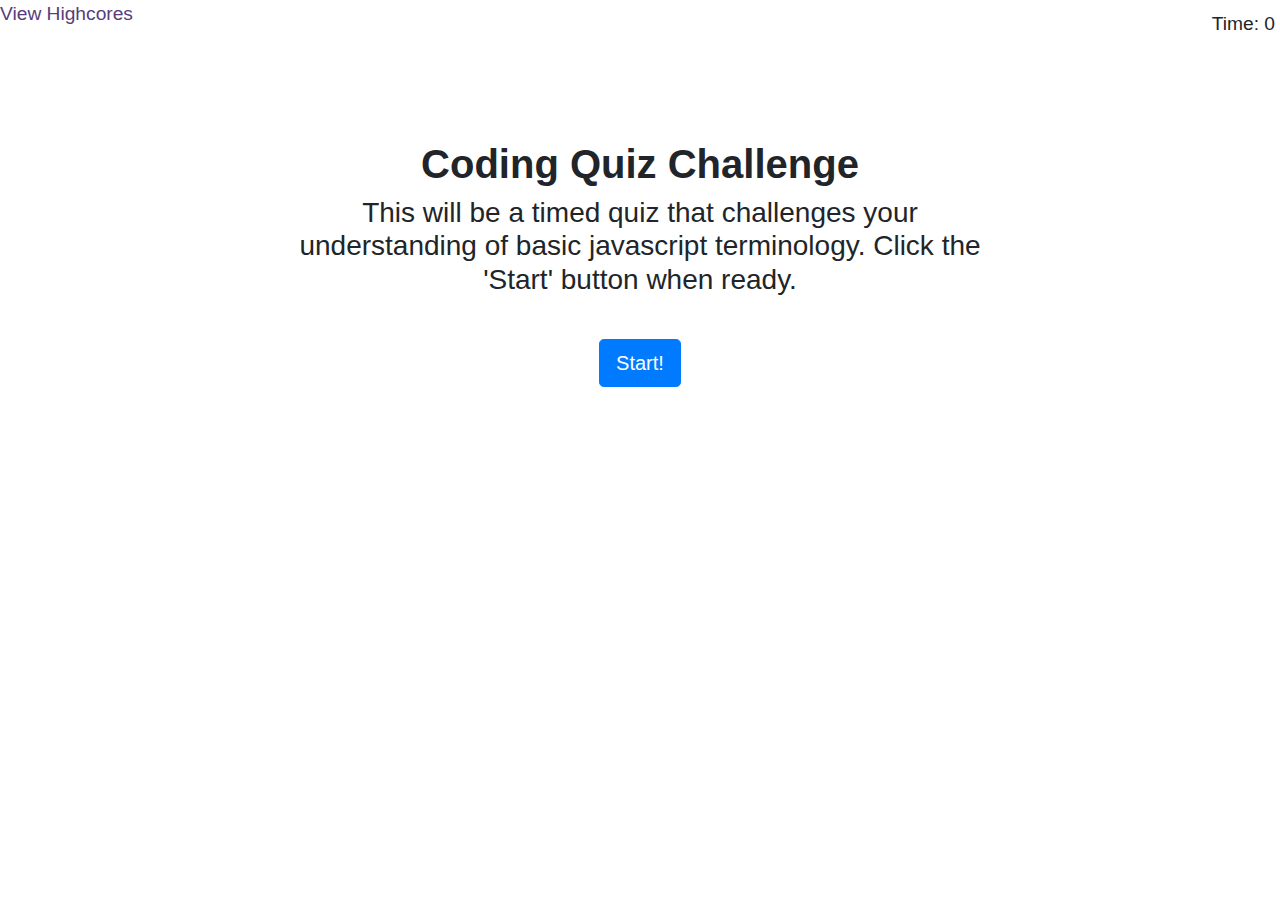
<file: index.html>
<!DOCTYPE html>

<head>
    <meta charset="utf-8">
    <meta http-equiv="X-UA-Compatible" content="IE=edge">
    <title>JS Coding Quiz</title>
    <meta name="description" content="">
    <meta name="viewport" content="width=device-width, initial-scale=1">
    <link rel="stylesheet" href="https://stackpath.bootstrapcdn.com/bootstrap/4.5.2/css/bootstrap.min.css"
        integrity="sha384-JcKb8q3iqJ61gNV9KGb8thSsNjpSL0n8PARn9HuZOnIxN0hoP+VmmDGMN5t9UJ0Z" crossorigin="anonymous">
    <link rel="stylesheet" href="./CSS/style.css">
</head>

<body>

    <!--Nav Bar-->
    <div>
        <a href="./highscores.html">View Highcores</a>
    </div>

    <!--Timer area-->
    <div class="timer">
        Time:
        <span id="time">
            0
        </span>
    </div>

    <div class="container">
        <div class="row">

            <div class="col-md-8 offset-md-2 text-center">
                <!---Start Container-->
                <div id="startSection">
                    <h1 id="q-block"><strong>Coding Quiz Challenge</strong></h1>
                    <h3 id="a-block">This will be a timed quiz that challenges your understanding of basic javascript
                        terminology.
                        Click the 'Start' button when ready.</h3>
                    <button id="start-button" type="button" class="btn btn-primary btn-lg">Start!</button>
                </div>
                <!--Questions Cont-->
                <div id="questions" class="hide">
                    <h2 id="title"></h2>
                    <div id="choices" class="choices"></div>
                </div>

                <!--Scores cont-->


                <div id="end-screen" class="hide">
                    <h2>All done!</h2>
                    <p>Your final score is <span id="final-score"></span>.</p>
                    <p>
                        Enter initials: <input type="text" id="initials" max="3" />
                        <button id="submit">Submit</button>
                    </p>
                </div>

                <div id="feedback" class="feedback hide"></div>

            </div>
        </div>
    </div>
    <script src="./script.js"></script>
</body>

</html>
</file>
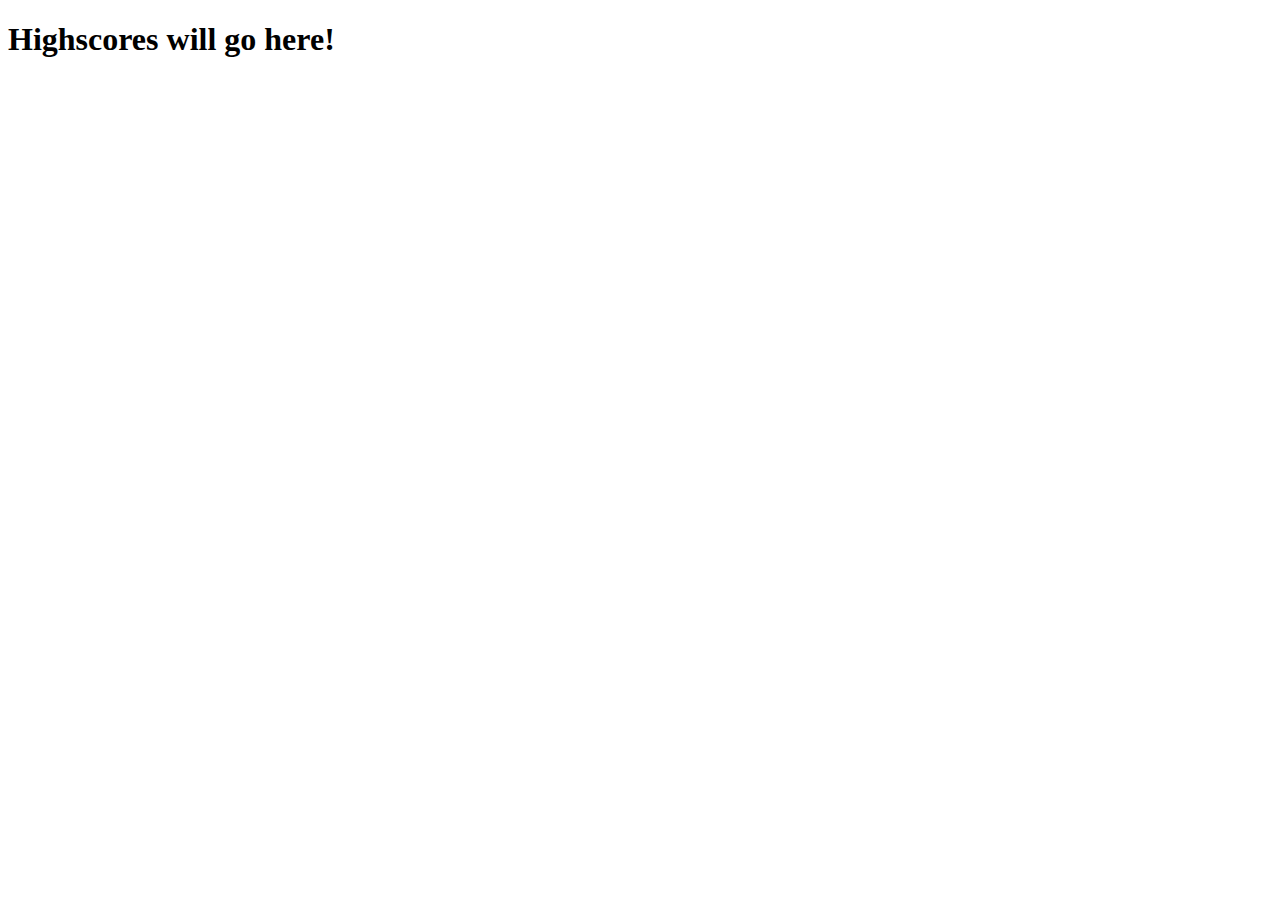
<file: highscores.html>
<!DOCTYPE html>

    <head>
        <meta charset="utf-8">
        <meta http-equiv="X-UA-Compatible" content="IE=edge">
        <title></title>
        <meta name="description" content="">
        <meta name="viewport" content="width=device-width, initial-scale=1">
        <link rel="stylesheet" href="">
    </head>
    <body>
       <h1>Highscores will go here!
       </h1>
        
        <script src="" async defer></script>
    </body>
</html>
</file>
<file: CSS/style.css>
.row {
  padding-top: 10%;
}

#clear {
  text-align: center;
}

h3 {
  text-align: center;
  padding-bottom: 4%;
}

.timer {
  position: absolute;
  top: 10px;
  right: 5px;
}

#responseDiv {
  text-align: center;
  border-top: 1px;
  font-style: italic;
  padding-top: 10px;
}

p {
  padding-left: 20%;
  font-style: italic;
}


body {
  font-family: Arial;
  font-size: 120%;
}

a {
  color: #563d7c;
  text-decoration: none;
  transition: color 0.1s;
}

a:hover {
  color: #8570a5;
}

button {
  display: inline-block;
  margin: 5px;
  cursor: pointer;
  font-size: 100%;
  background-color: #563d7c;
  border-radius: 5px;
  padding: 2px 10px;
  color: white;
  border: 0;
  transition: background-color 0.1s;
}

button:hover {
  background-color: #8570a5;
}

.choices button {
  display: block;
}

input[type="text"] {
  font-size: 100%;
}

ol {
  padding-left: 0px;
  max-height: 400px;
  overflow: auto;
}

li {
  padding: 5px;
  list-style: decimal inside none;
}

li:nth-child(odd) {
  background-color: #f3edfc;
}

.wrapper {
  margin: 100px auto 0 auto;
  max-width: 600px;
}

.hide {
  display: none;
}

.start {
  text-align: center;
}

.scores {
  position: absolute;
  top: 10px;
  left: 10px;
}

.feedback {
  font-style: italic;
  font-size: 120%;
  margin-top: 20px;
  padding-top: 10px;
  color: gray;
  border-top: 2px solid #ccc;
}
</file>
